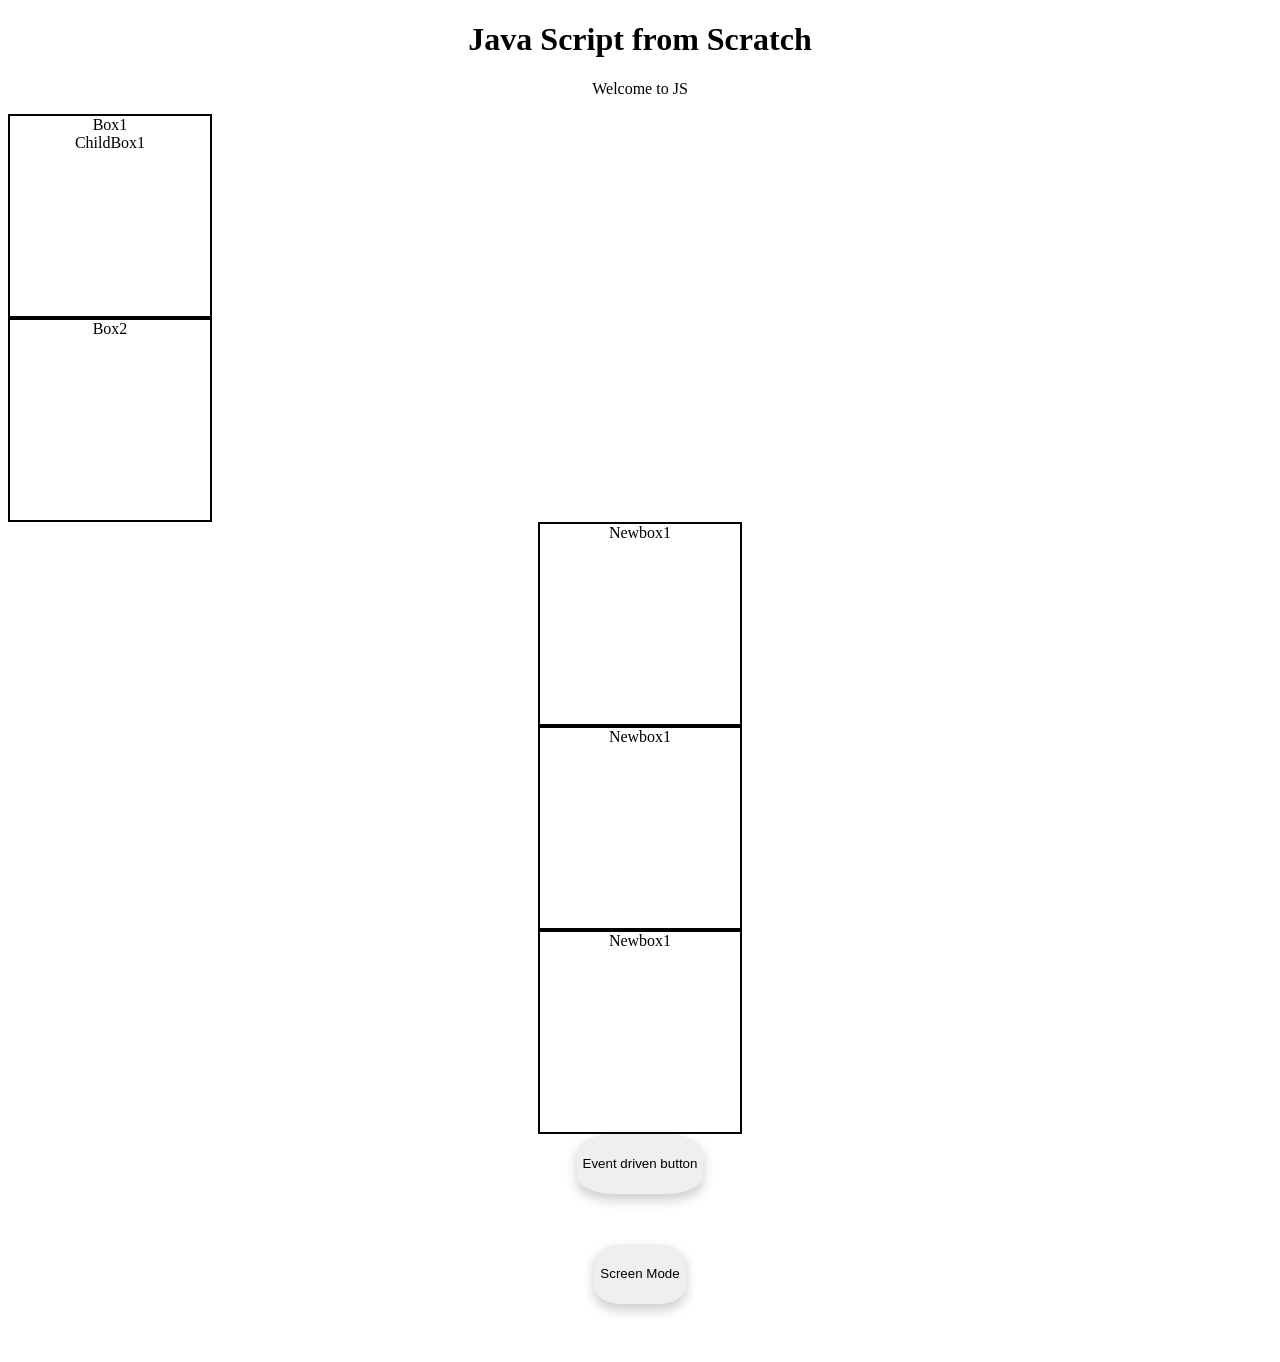
<file: index.html>
<!DOCTYPE html>
<html lang="en">
<head>
    <meta charset="UTF-8">
    <meta name="viewport" content="width=device-width, initial-scale=1.0">
    <title>JavaScript from Scratch</title>
    <link rel = "stylesheet" href = "style1.css" />
</head>
<body>
    <h1 class = "headingclass">Java Script from Scratch</h1>
    <p class = "welcomepara">Welcome to JS</p>
    <div class = "box" id = "boxnum1">Box1
        <div class = "childbox">ChildBox1</div> 
    </div>
    <div class = "box" id = "boxnum2">Box2</div>

    <div class = "boxcontainer" >
        <div class = "divBox">Newbox1</div>
        <div class = "divBox">Newbox1</div>
        <div class = "divBox">Newbox1</div>
    </div>
    <button class = "eventbtn">Event driven button</button>
    <br>
    <button class = "eventbtn" id = "eventbtn1">Screen Mode</button>

    <script src = "eventJS.js"></script>
    <script src = "basicJS.js"></script>
    <script src = "DOM.js"></script>
    <script src = "functionJS.js"></script>
    <script src = "classobj.js"></script>

</body>
</html>
</file>
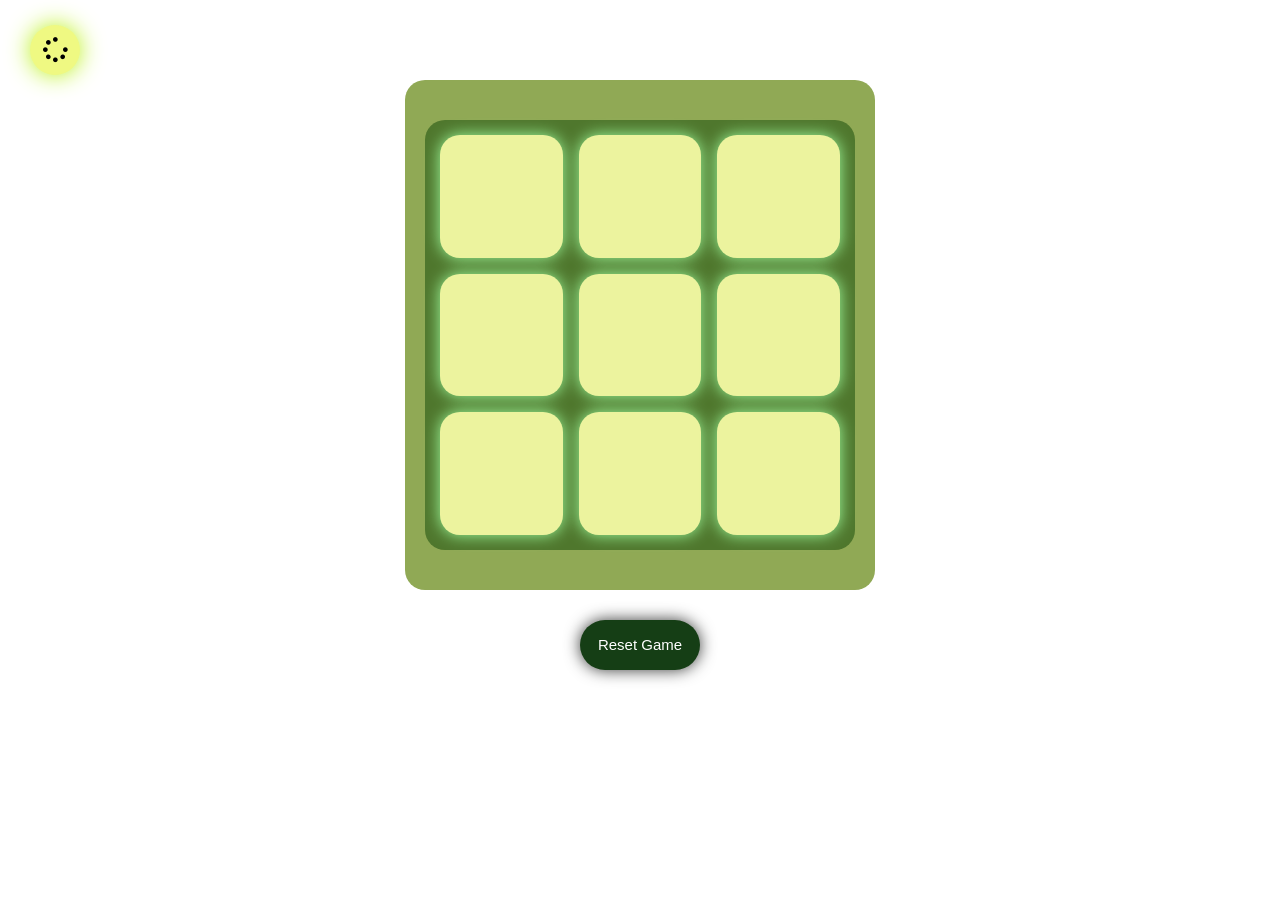
<file: tictaktoe game js/index.html>
<!DOCTYPE html>
<html lang="en">
<head>
    <meta charset="UTF-8">
    <meta name="viewport" content="width=device-width, initial-scale=1.0">
    <title>Tic Tac Toe Game</title>
    <link rel = "stylesheet" href = "main.css" />
    <link rel="stylesheet" href="https://cdnjs.cloudflare.com/ajax/libs/font-awesome/6.5.0/css/all.min.css">
</head>
<body>
    <video class="back-vid" id = "backgndVid" autoplay loop muted plays-inline src="videos/technology.mp4"></video>
    <div id="confetti"></div>
    <div class="winnerdisp hidedisplay ">
        <p id = "winner_player"></p>
        <button class = "playbtn">Play again</button>
    </div>
    <h1>Tic Tac Toe</h1>
    <button id="ToggleThemeBtn">
      <i class="fa fa-spinner" aria-hidden="true"></i>
    </button>
    <div class="maincontainer">
        <div class="container">
            <div class="playbox">
                <button class = "box" id="box1"></button>
                <button class = "box" id="box2"></button>
                <button class = "box" id="box3"></button>
                <button class = "box" id="box4"></button>
                <button class = "box" id="box5"></button>
                <button class = "box" id="box6"></button>
                <button class = "box" id="box7"></button>
                <button class = "box" id="box8"></button>
                <button class = "box" id="box9"></button>
            </div>
        </div>
    </div>
    <button class = "resetbtn">Reset Game</button>
    
<script src = "main.js"></script>    
</body>
</html>
</file>
<file: style1.css>
/* =======================
   Base styling
======================= */
body {
    text-align: center;
    transition: background-color 0.3s ease, color 0.3s ease;
}

h1 {
    font-family: Georgia, 'Times New Roman', Times, serif;
    transition: color 0.3s ease;
}

.box, .divBox {
    width: 200px;
    height: 200px;
    border: 2px solid black;
    text-align: center;
    transition: background-color 0.3s ease, border-color 0.3s ease, color 0.3s ease;
}

.newdivbox {
    border-radius: 20%;
}

.boxcontainer {
    display: flex;
    flex-direction: column;
    justify-content: center;
    align-items: center;
}

.eventbtn {
    height: 60px;
    border-radius: 30%;
    border: none;
    box-shadow: 0 6px 12px 0 rgba(0, 0, 0, 0.2);
    cursor: pointer;
    transition: all 0.3s ease;
}

#eventbtn1 {
    margin: 50px;
}


/* =======================
   LIGHT THEME
======================= */
body.light {
    background-color: rgb(246, 186, 234);
    color: black;
}

body.light h1 {
    color: rgb(70, 69, 69);
}

body.light .box {
    background-color: rgb(247, 247, 175);
    border-color: black;
}

body.light .divBox {
    background-color: rgb(177, 247, 156);
    border-color: black;
}

body.light .eventbtn {
    background-color: rgb(23, 250, 7);
    color: black;
}

body.light .eventbtn:hover {
    transform: scale(1.1);
    background-color: rgb(160, 245, 157);
}

/* =======================
   DARK THEME
======================= */
body.dark {
    background-color: rgb(29, 1, 29);
    color: white;
}

body.dark h1 {
    color: rgb(240, 230, 240);
}

body.dark .box {
    background-color: rgb(60, 60, 60);
    border-color: white;
}

body.dark .divBox {
    background-color: rgb(100, 30, 100);
    border-color: white;
}

body.dark .eventbtn {
    background-color: rgb(155, 77, 255);
    color: white;
}

body.dark .eventbtn:hover {
    transform: scale(1.1);
    background-color: rgb(200, 130, 255);
}
</file>
<file: tictaktoe game js/main.css>
body{
    /* background-color:#ecf39e ; */
    color:#153e15;
    text-align: center;
}
.back-vid {
    position: fixed; /* ensures video remains fixed in background even if scrolled */
    right: 0;
    bottom: 0;
    z-index: -1;
    mix-blend-mode: overlay;
}

h1{
    color: white;
}
#ToggleThemeBtn{
    background-color: #eff982;
    width: 50px;
    height: 50px;
    border-radius: 50%;
    border: none;
    box-shadow: 0 0 1.5rem rgb(185, 241, 19);
    color:black;
    position: absolute;
    top: 25px;
    left:30px;
    font-size: 25px;
}
.maincontainer{
    display: flex;
    justify-content: center;
    align-items: center; 
}
.container{
    background-color: #90a955;
    border-radius: 20px; 
    padding: 20px; 

} 
.playbox {
  background-color: #4f772d;
  width: 90vw;             
  max-width: 400px;         
  aspect-ratio: 1 / 1;     
  display: flex;
  flex-wrap: wrap;
  justify-content: center;
  align-items: center;
  border-radius: 20px;
  gap: 1rem;
  padding: 15px;
  margin: 20px auto;        
}
.box {
  flex: 1 1 calc(33.333% - 1rem); 
  aspect-ratio: 1 / 1;            /* keeps it square */
  background-color: #ecf39e;
  color: #153e15;
  border-radius: 20px;
  box-shadow: 0 0 1rem rgb(161, 255, 161);
  text-align: center;
  font-size: 10vmin;
  border: none;
  font-family: Georgia, Times, 'Times New Roman', serif;
}
.resetbtn, .playbtn{
    background-color:#153e15;
    width: 120px;
    height: 50px;
    border-radius: 25px;
    border: none;
    box-shadow: 0 0 1rem rgb(55, 56, 55);
    color: white;
    margin-top: 30px;
    font-size: 15px;
}
.hidedisplay{
    display: none;
}
.winnerdisp{
    height: 100vh;
    width: auto;
    color: white;
    font-size: 40px;
}

@media (max-aspect-ratio: 16/9) {
    .back-vid {
        width: auto;
        height: 100%;
    }
}
@media (min-aspect-ratio: 16/9) {
    .back-vid {
        width: 100%;
        height: auto;
    }
}

/* confetti and extra animations */
#confetti {
    position: absolute;
    top: 0;
    left: 0;
    pointer-events: none;
    z-index: 9999;
    }

.confetti-piece {
    position: absolute;
    width: 6px;
    height: 6px;
    animation: confettiAnimation 2s ease-out infinite;
    }
    
@keyframes confettiAnimation {
    0% {
        transform: translateY(0) rotate(0);
    }
    100% {
        transform: translateY(1000px) rotate(180deg);
    }
}
</file>
